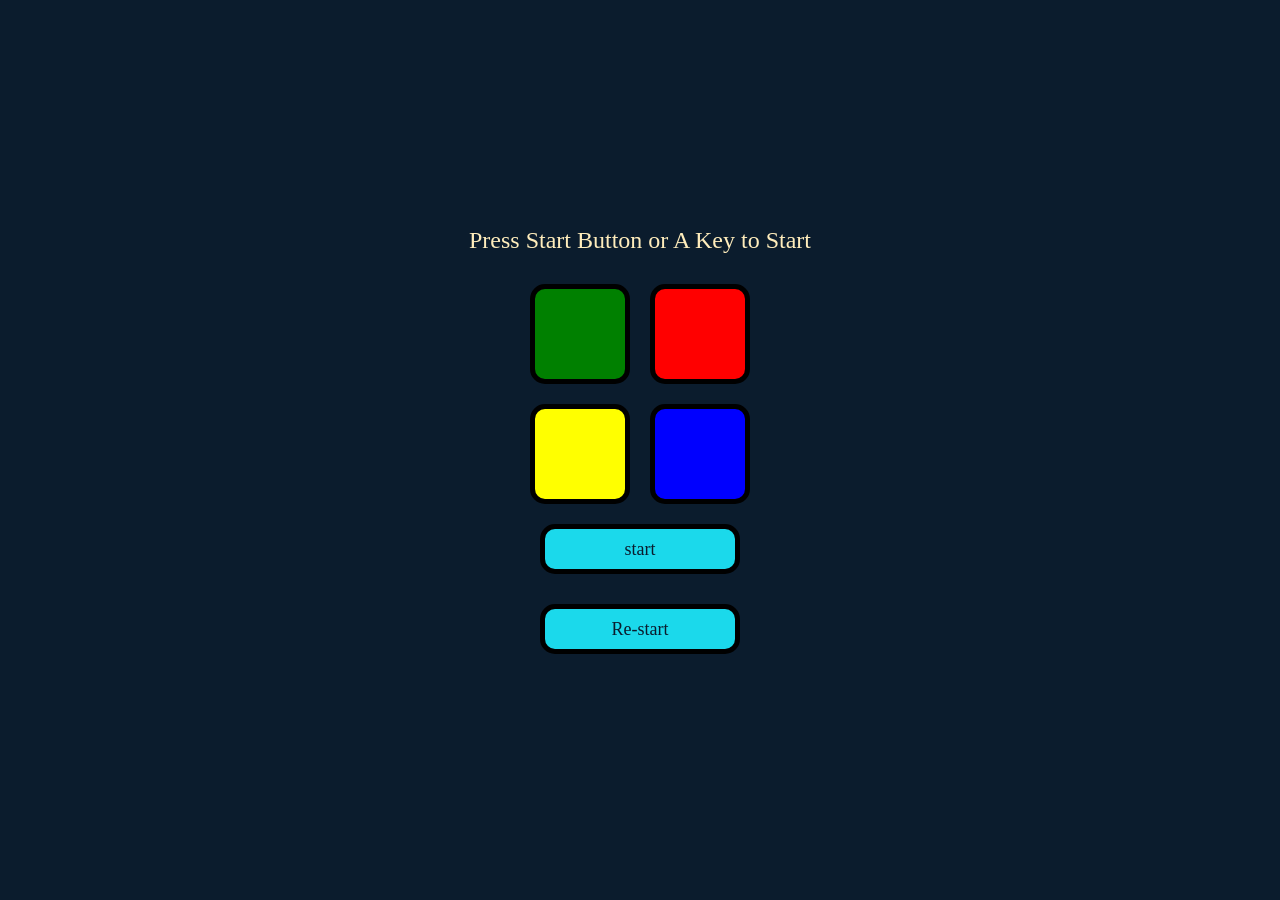
<file: 8-Simon_game/index.html>
<!DOCTYPE html>
<html lang="en">
<head>
    <meta charset="UTF-8">
    <meta name="viewport" content="width=device-width, initial-scale=1.0">
    <title>Document</title>
    <link href="https://cdn.jsdelivr.net/npm/bootstrap@5.3.3/dist/css/bootstrap.min.css" rel="stylesheet" integrity="sha384-QWTKZyjpPEjISv5WaRU9OFeRpok6YctnYmDr5pNlyT2bRjXh0JMhjY6hW+ALEwIH" crossorigin="anonymous">
    <link rel="stylesheet" href="1.css">
</head>
<body>
    <h1 id="level-title">Press Start Button or A Key to Start</h1>
    <div class="button-container">
        <div class="color-button green" id="green"></div>
        <div class="color-button red" id="red"></div>
        <div class="color-button yellow" id="yellow"></div>
        <div class="color-button blue" id="blue"></div>
    </div>
    <button class="start-button">start</button>
    <button class="Restart-button">Re-start</button>
    
    <script src="https://cdn.jsdelivr.net/npm/bootstrap@5.3.3/dist/js/bootstrap.bundle.min.js" integrity="sha384-YvpcrYf0tY3lHB60NNkmXc5s9fDVZLESaAA55NDzOxhy9GkcIdslK1eN7N6jIeHz" crossorigin="anonymous"></script>
    <script src="https://ajax.googleapis.com/ajax/libs/jquery/3.7.1/jquery.min.js"></script>
    <script src="1.js"></script>
</body>
</html>
</file>
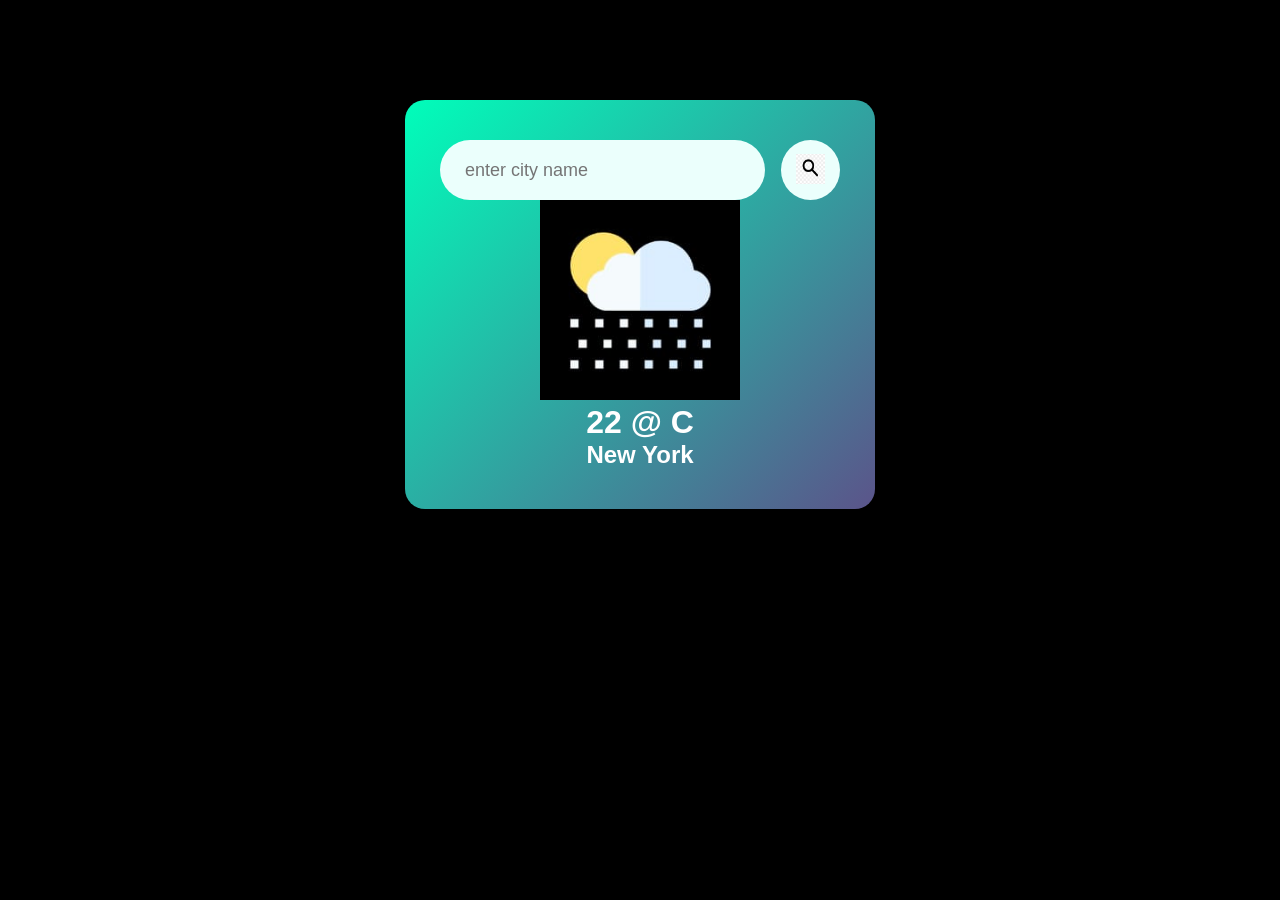
<file: 1/1.html>
<!DOCTYPE html>
<html lang="en">
<head>
    <meta charset="UTF-8">
    <meta name="viewport" content="width=device-width, initial-scale=1.0">
    <title>Document</title>
    <link rel="stylesheet" href="1.css">
</head>
<body>
    <div class="card">
        <div class="search">
            <input type="text" placeholder="enter city name" spellcheck="false">
            <button><img src="search.png"></button>
        </div>

        <div class="weather">
            <img src="rain.jpg" class="weather-icon">
            <h1 class="temp">22 @ C</h1>
            <h2 class="city">New York</h2>
        </div>
    </div>
</body>
</html>
</file>
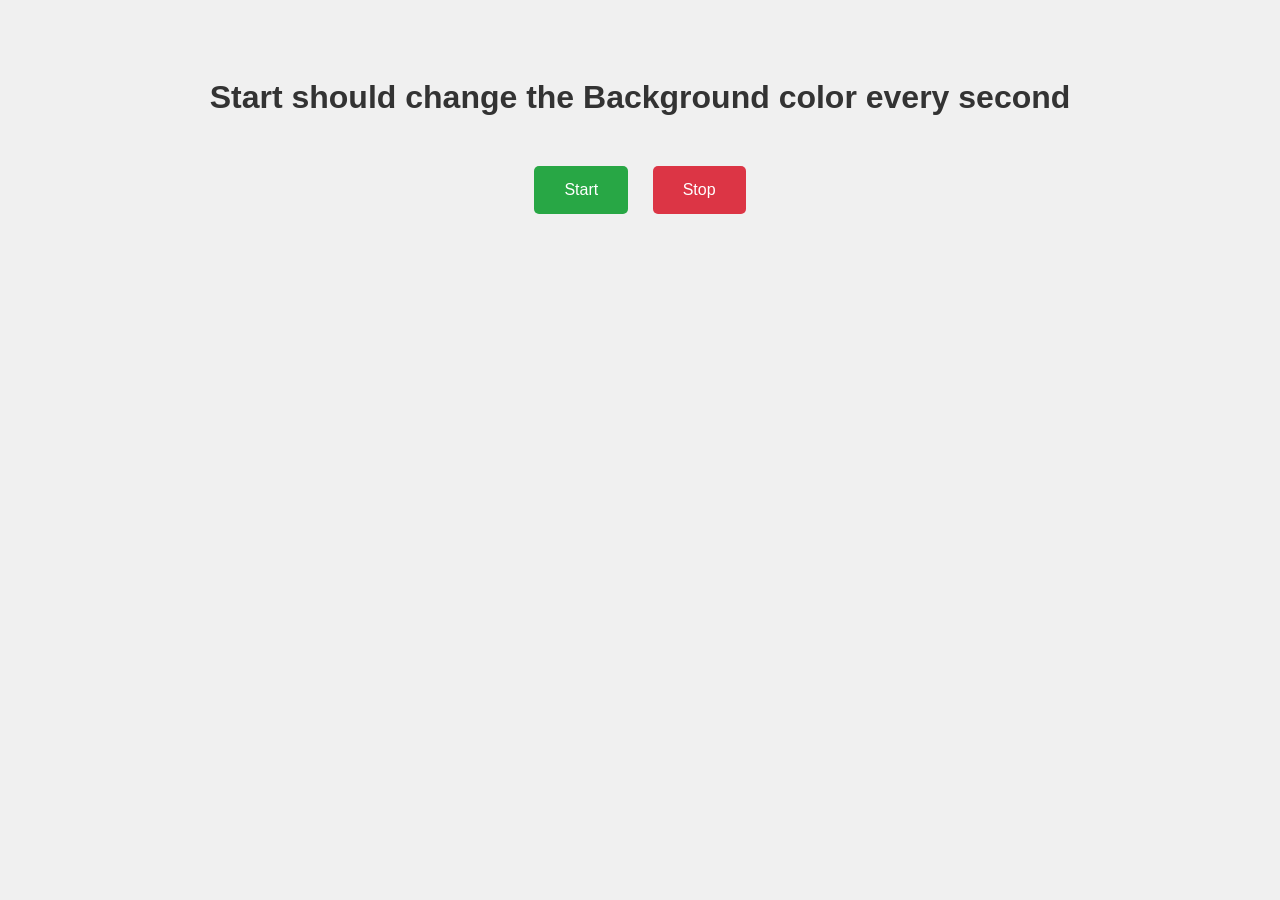
<file: 2_background_color_changer/5.html>
<!DOCTYPE html>
<html lang="en">
<head>
    <meta charset="UTF-8">
    <meta name="viewport" content="width=device-width, initial-scale=1.0">
    <title>Document</title>
    <link rel="stylesheet" href="5.css">
</head>
<body>
    <h1>Start should change the Background color every second</h1>
    <button id="start">Start</button>
    <button id="stop">Stop</button>
    <script src="5.js"></script>
</body>
</html>
</file>
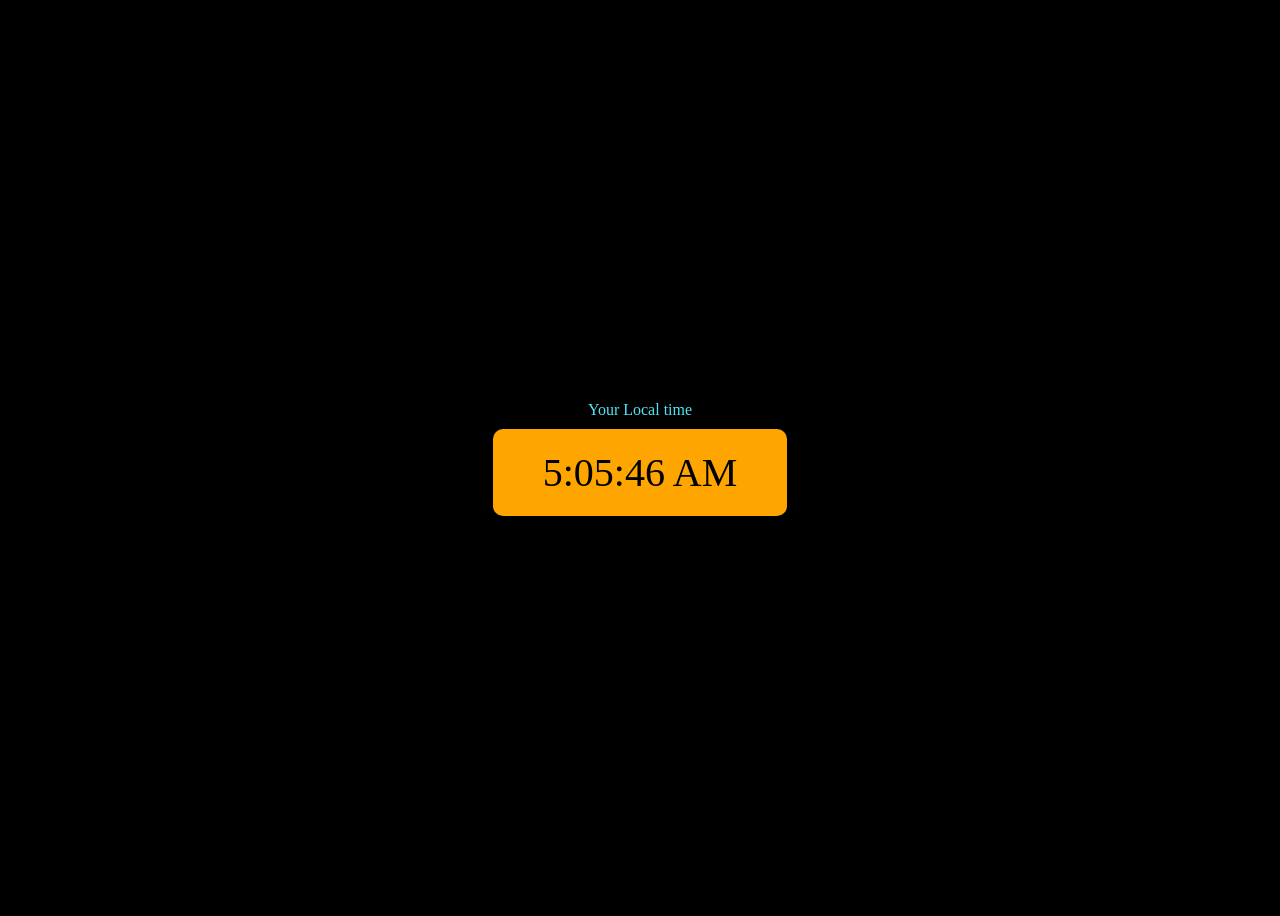
<file: 3_Digital_clock/3.html>
<!DOCTYPE html>
<html lang="en">
<head>
    <meta charset="UTF-8">
    <meta name="viewport" content="width=device-width, initial-scale=1.0">
    <title>Digital-Clock</title>
    <link rel="stylesheet" href="3.css">
</head>
<body>
    <nav>
        <div class="centre">
            <div id="banner"><span>Your Local time</span></div>
            <div id="clock"></div>
        </div>
    </nav>
</body>
<script src="3.js"></script>
</html>
</file>
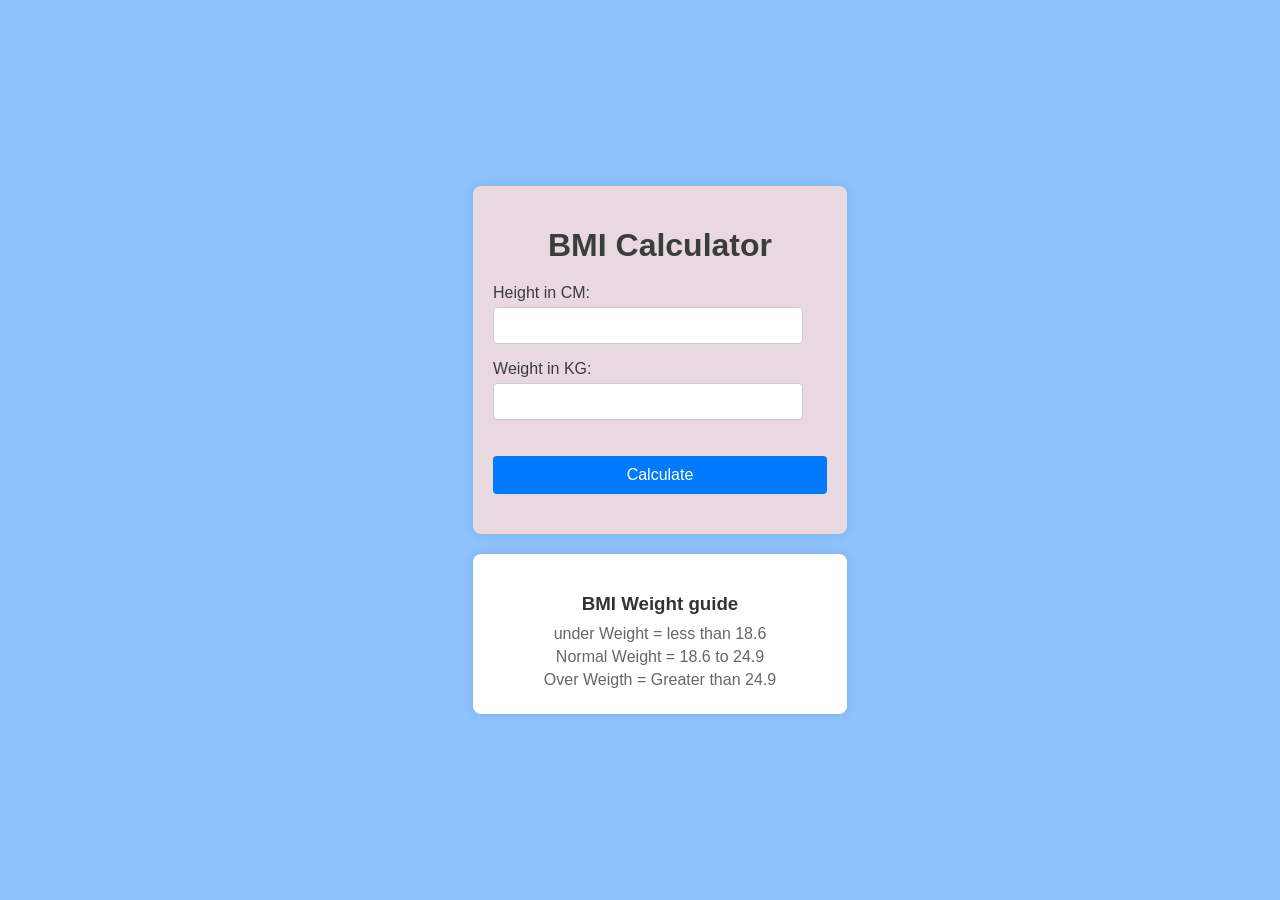
<file: 4_BMI_calculator/2.html>
<!DOCTYPE html>
<html lang="en">
<head>
    <meta charset="UTF-8">
    <meta name="viewport" content="width=device-width, initial-scale=1.0">
    <title>BMI calculator</title>
    <link rel="stylesheet" href="2.css">
</head>
<body>
    <form action="submit">
        <div class="container">
            <label><h1>BMI Calculator</h1></label>
            <label for="Height"><p>Height in CM: <input type="text" id="Height"></p></label>
            <label for="Weight"><p>Weight in KG: <input type="text" id="Weight"></p></label>
            <button type="submit">Calculate</button>
            <div id="results"></div>
        </div>
        
        <div id="weight-guide">
            <h3>BMI Weight guide</h3>
            <p>under Weight = less than 18.6</p>
            <p>Normal Weight = 18.6 to 24.9</p>
            <p>Over Weigth = Greater than 24.9</p>
        </div>
    </form>
</body>
<script src="2.js"></script>
</html>
</file>
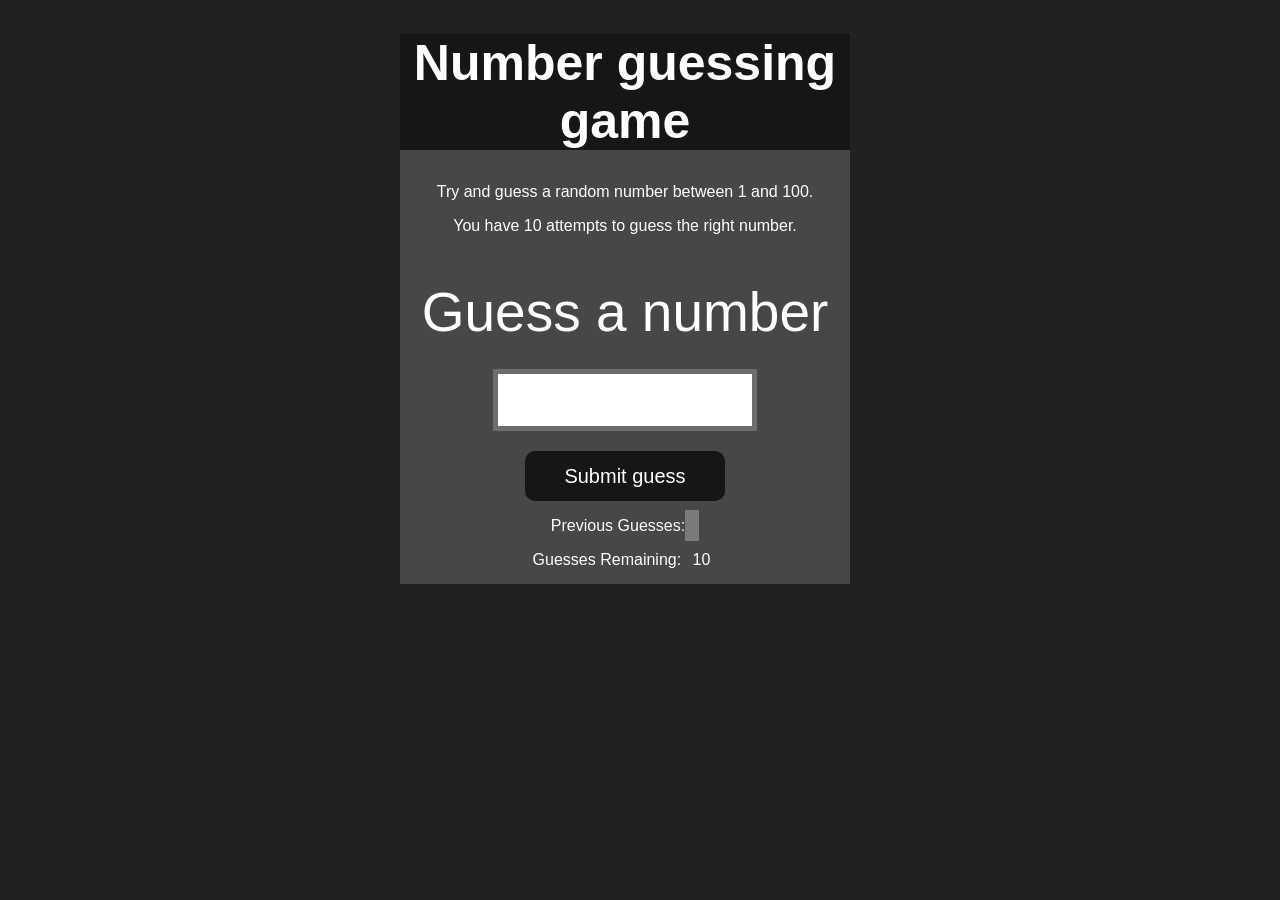
<file: 5_Guess_a_number/4.html>
<!DOCTYPE html>
<html lang="en">
<head>
    <meta charset="UTF-8">
    <meta name="viewport" content="width=device-width, initial-scale=1.0">
    <title>Document</title>
    <link rel="stylesheet" href="4.css">
</head>
<body style="background-color:#212121; color:#fff;">
    <div>
        <div id="wrapper">
            <h1>Number guessing game</h1>
          <p>Try and guess a random number between 1 and 100.</p>
          <p>You have 10 attempts to guess the right number.</p>
          </br>
              <form class="form">
                  <label2 for="guessField" id="guess">Guess a number</label>
                  <input type="text" id="guessField" class="guessField">
                  <input type="submit" id="subt" value="Submit guess" class="guessSubmit">
              </form>
      
              <div class="resultParas">
                  <p >Previous Guesses: <span class="guesses"></span></p>
                  <p >Guesses Remaining: <span class="lastResult">10</span></p>
                  <p class="lowOrHi"></p>
              </div>
    </div>
    <script src="4.js"></script>
</body>
</html>
</file>
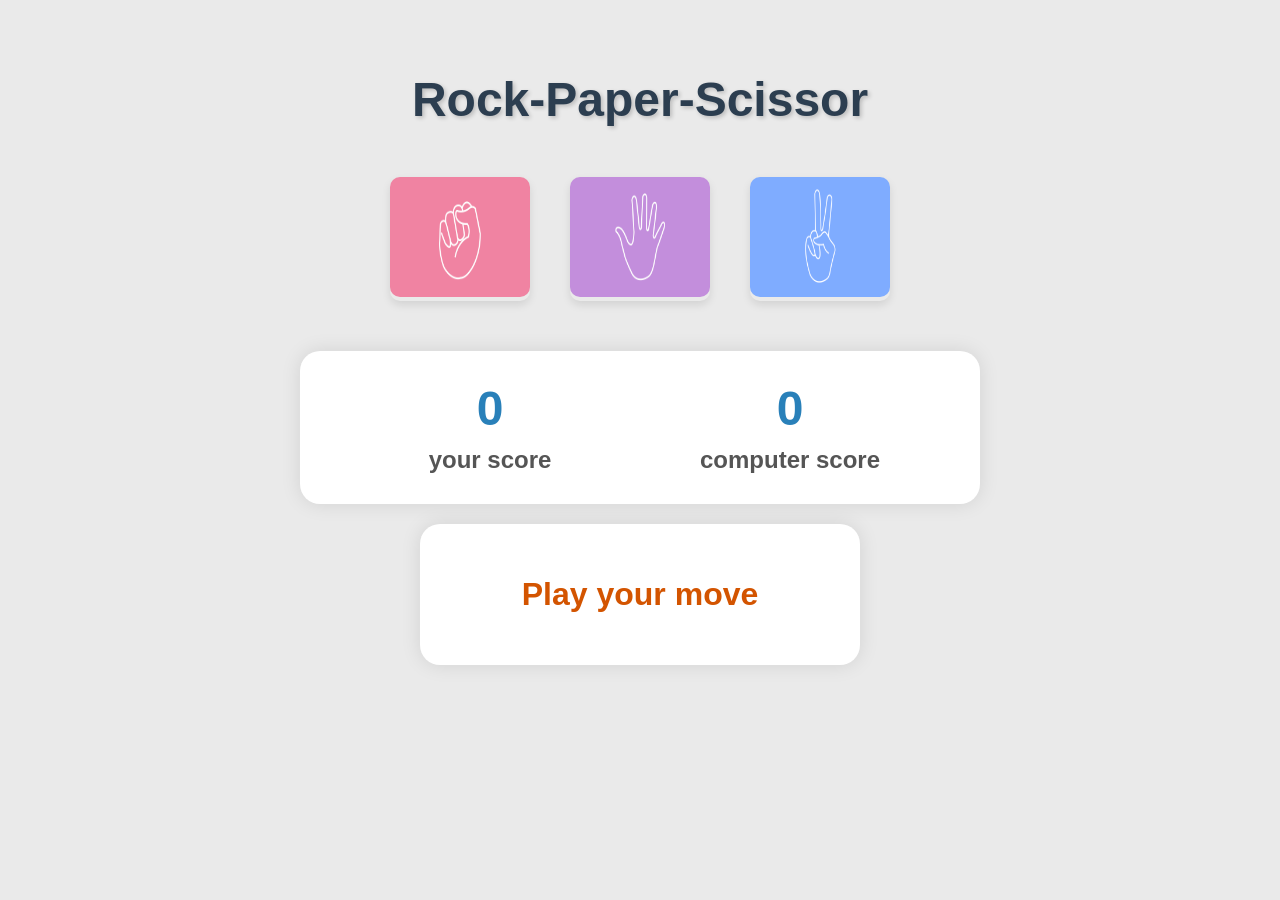
<file: 6_rock_paper_scissor/6.html>
<!DOCTYPE html>
<html lang="en">
<head>
    <meta charset="UTF-8">
    <meta name="viewport" content="width=device-width, initial-scale=1.0">
    <title>Rock_paper_scissor</title>
    <link rel="stylesheet" href="6.css">
</head>
<body>
    <h1>Rock-Paper-Scissor</h1>
    <div class="choices">
        <div class="choice" id="rock">
            <img src="rock.png">
        </div>
        <div class="choice" id="paper">
            <img src="paper.png">
        </div>
        <div class="choice" id="scissor">
            <img src="scissors.png">
        </div>
    </div>

    <div class="score_board">
        <div class="score">
            <p id="your-score">0</p>
            <p>your score</p>
        </div>
        <div class="score">
            <p id="comp-score">0</p>
            <p>computer score</p>
        </div>
    </div>

    <div class="message_container">
        <p id="message">Play your move</p>
    </div>

    <script src="6.js"></script>
</body>

</html>
</file>
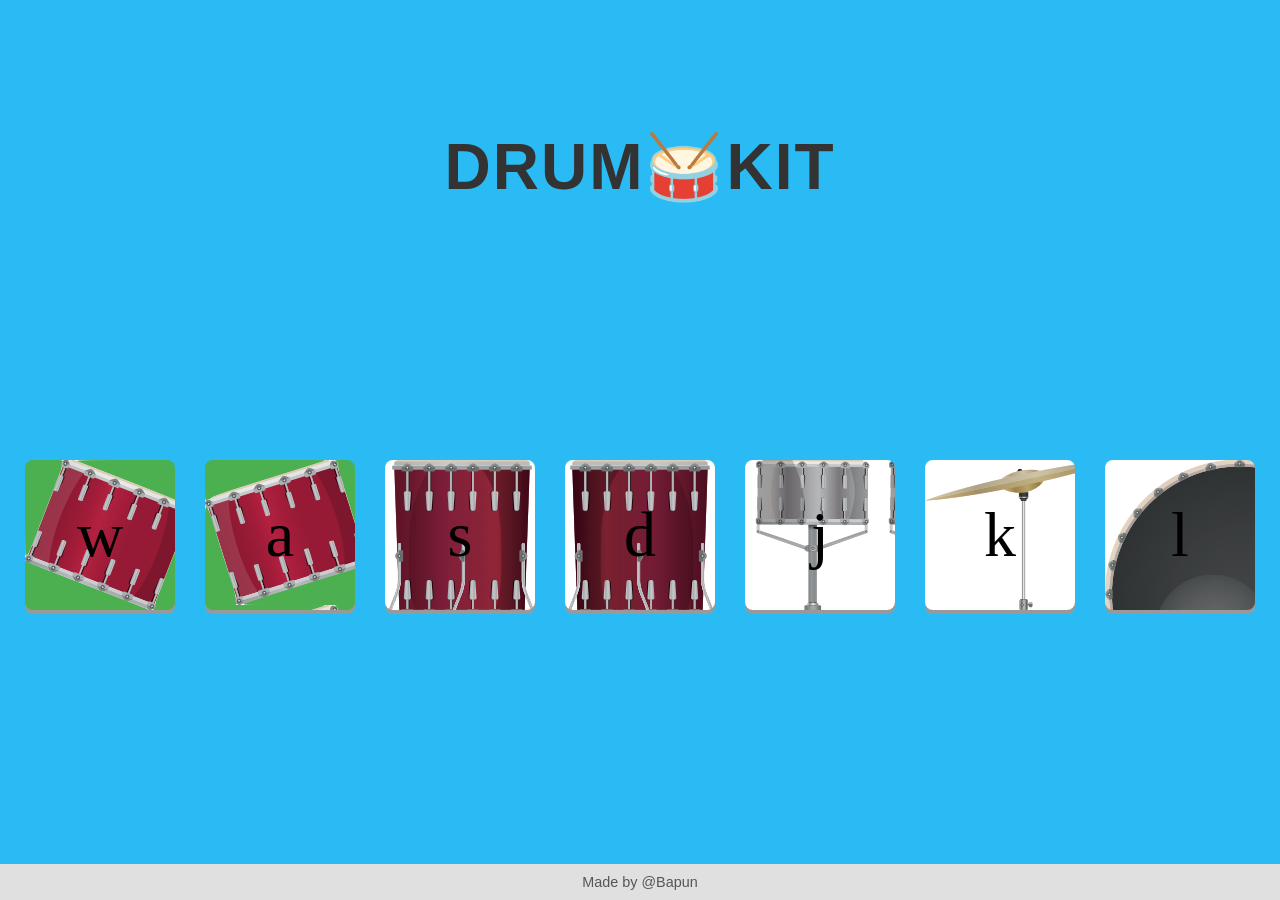
<file: 7_drum-kit/1.html>
<!DOCTYPE html>
<html lang="en">
<head>
    <meta charset="UTF-8" />
    <meta name="viewport" content="width=device-width, initial-scale=1.0" />
    <title>Drum- kit</title>
    <link rel="stylesheet" href="1.css" />
</head>
<body>
    <div class="title">
        <h1 id="title">DRUM🥁KIT</h1>
    </div>
    <div class="set">
        <button class="w drum">w</button>
        <button class="a drum">a</button>
        <button class="s drum">s</button>
        <button class="d drum">d</button>
        <button class="j drum">j</button>
        <button class="k drum">k</button>
        <button class="l drum">l</button>
    </div>
    <script src="1.js"></script>

    <footer>
        Made by @Bapun
    </footer>
</body>
</html>
</file>
<file: 8-Simon_game/1.css>
body {
    background-color: #0B1C2D;
    display: flex;
    flex-direction: column;
    align-items: center;
    justify-content: center;
    height: 100vh;
    margin: 0;
    font-family: 'Press Start 2P', cursive; /* Retro font */
}

h1 {
    color: #FFEDBC;
    font-size: 24px;
    margin-bottom: 30px;
}

.button-container {
    display: grid;
    grid-template-columns: 1fr 1fr;
    gap: 20px;
}

.color-button {
    width: 100px;
    height: 100px;
    border: 5px solid black;
    border-radius: 15px;
    cursor: pointer;
}

.start-button {
    width: 200px;
    height: 50px;
    border: 5px solid black;
    border-radius: 15px;
    cursor: pointer;
    background-color: #1bd9eb;
    color: #0B1C2D;
    font-size: 18px;
    margin-top: 20px;
    margin-bottom: 20px;
}

.start-button:active {
    box-shadow: 0 0 20px white;
    background-color: rgb(19, 22, 226);
    color: white;
}


.Restart-button {
    width: 200px;
    height: 50px;
    border: 5px solid black;
    border-radius: 15px;
    cursor: pointer;
    background-color: #1bd9eb;
    color: #0B1C2D;
    font-size: 18px;
    margin-top: 10px;
    margin-bottom: 20px;
}

.Restart-button:active {
    box-shadow: 0 0 20px white;
    background-color: rgb(19, 22, 226);
    color: white;
}

.red {
    background-color: red;
}

.green {
    background-color: green;
}

.blue {
    background-color: blue;
}

.yellow {
    background-color: yellow;
}

.color-button {
    transition: all 0.2s ease; /* Smooth transition for all properties */
}

.pressed {
    box-shadow: 0 0 20px white;
    background-color: grey;
}

.game-over {
    background-color: red;
    opacity: 0.8;
}
</file>
<file: 1/1.css>
*{
    margin: 0;
    padding: 0;
    font-family: 'poppins' , sans-serif;
    box-sizing: border-box;
}

body{
    background-color: black;
}

.card{
    
    width: 90%;
    max-width: 470px;
    background: linear-gradient(135deg, #00feba, #5b548a);
    color: #fff;
    margin: 100px auto 0;
    border-radius: 20px;
    padding: 40px 35px;
    text-align: center;
}

img{
    width: 50%;
    height: 50%;
    background-color: #ebfffc;
}

.search{
    width: 100%;
    display: flex;
    align-items: center;
    justify-content: space-between;
}

.search input{
    border: 0;
    outline: 0;
    background: #ebfffc;
    color: #555;
    padding: 10px 25px;
    height: 60px;
    border-radius: 30px;
    flex: 100%;
    margin-right: 16px;
    font-size: 18px;
}

.search button{
    border: 0;
    outline: 0;
    background: #ebfffc;
    border-radius: 50%;
    width: 75px;
    height: 60px;
    cursor: pointer;
}

.weathericon{
    background: none;
}
</file>
<file: 2_background_color_changer/5.css>
body {
    font-family: Arial, sans-serif;
    text-align: center;
    padding: 50px;
    background-color: #f0f0f0;
    transition: background-color 1s ease;
}

h1 {
    color: #333;
    margin-bottom: 40px;
}

button {
    padding: 15px 30px;
    font-size: 16px;
    margin: 10px;
    border: none;
    border-radius: 5px;
    cursor: pointer;
    transition: background-color 0.3s ease;
}

#start {
    background-color: #28a745;
    color: white;
}

#start:hover {
    background-color: #218838;
}

#stop {
    background-color: #dc3545;
    color: white;
}

#stop:hover {
    background-color: #c82333;
}
</file>
<file: 3_Digital_clock/3.css>
body{
    background-color: rgb(0, 0, 0);
    color: rgb(82, 227, 243);
}
.centre{
    display: flex;
    height: 100vh;
    justify-content: center;
    align-items: center;
    flex-direction: column;
}
#clock{
    color: black;
    font-size: 40px;
    background-color: orange;
    padding: 20px 50px;
    margin-top: 10px;
    border-radius: 10px;
}
</file>
<file: 4_BMI_calculator/2.css>
/* Styles for the body */
body {
    font-family: Arial, sans-serif;
    background-color: #8dc2ff;
    margin: 0;
    padding: 0;
    display: flex;
    justify-content: center;
    align-items: center;
    height: 100vh;
}

/* Styles for the form container */
.container {
    background-color: #e8d9e1;
    border-radius: 8px;
    box-shadow: 0 0 10px rgba(0, 0, 0, 0.1);
    padding: 20px;
    max-width: 400px;
    width: 100%;
}

/* Styles for the form heading */
.container h1 {
    text-align: center;
    color: #3c3c3c;
    margin-bottom: 20px;
}

/* Styles for the labels and input fields */
.container label {
    display: block;
    margin-bottom: 10px;
    color: #3c3c3c;
}

.container input[type="text"] {
    width: calc(100% - 24px);
    padding: 10px;
    margin-top: 5px;
    border: 1px solid #ccc;
    border-radius: 4px;
    box-sizing: border-box;
}

/* Styles for the button */
.container button {
    background-color: #007BFF;
    color: #fff;
    padding: 10px 20px;
    border: none;
    border-radius: 4px;
    cursor: pointer;
    width: 100%;
    font-size: 16px;
    margin-top: 20px;
}

.container button:hover {
    background-color: #0056b3;
}

/* Styles for the results section */
#results {
    margin-top: 20px;
    text-align: center;
    color: #333;
}

/* Styles for the weight guide */
#weight-guide {
    background-color: #ffffff;
    border-radius: 8px;
    box-shadow: 0 0 10px rgba(0, 0, 0, 0.1);
    padding: 20px;
    max-width: 400px;
    width: 100%;
    margin-top: 20px;
}

#weight-guide h3 {
    text-align: center;
    color: #333;
    margin-bottom: 10px;
}

#weight-guide p {
    color: #666;
    margin: 5px 0;
    text-align: center;
}
</file>
<file: 5_Guess_a_number/4.css>
html {
    font-family: sans-serif;
  }
  
  body {
    width: 300px;
    max-width: 750px;
    min-width: 480px;
    margin: 0 auto;
    background-color: #212121;
  }
  
  .lastResult {
    color: white;
    padding: 7px;
  }
  
  .guesses {
    color: white;
    padding: 7px;
  }
  
  button {
    background-color: #141414;
    color: #fff;
    width: 250px;
    height: 50px;
    border-radius: 25px;
    font-size: 30px;
    border-style: none;
    margin-top: 30px;
    /* margin-left: 50px; */
  }
  
  #subt {
    background-color: #161616;
    color: #ffffff;
    width: 200px;
    height: 50px;
    border-radius: 10px;
    font-size: 20px;
    border-style: none;
    margin-top: 20px;
    /* margin-left: 75px; */
  }
  
  #guessField {
    color: #000;
    width: 250px;
    height: 50px;
    font-size: 30px;
    border-style: none;
    margin-top: 25px;
  
    /* margin-left: 50px; */
    border: 5px solid #6c6d6d;
    text-align: center;
  }
  
  #guess {
    font-size: 55px;
    /* margin-left: 90px; */
    margin-top: 120px;
    color: #fff;
  }
  
  .guesses {
    background-color: #7a7a7a;
  }
  
  #wrapper {
    box-sizing: border-box;
    text-align: center;
    width: 450px;
    height: 550px;
    background-color: #474747;
    color: #fff;
    font-size: 25px;
  }
  
  h1 {
    background-color: #161616;
  
    color: #fff;
    text-align: center;
  }
  
  p {
    font-size: 16px;
    text-align: center;
  }
</file>
<file: 6_rock_paper_scissor/6.css>
/* 6.css */

body {
    font-family: 'Segoe UI', Tahoma, Geneva, Verdana, sans-serif;
    background-color: #eaeaea;
    text-align: center;
    padding: 40px;
    margin: 0;
    color: #444;
}

h1 {
    font-size: 3em;
    margin-bottom: 20px;
    color: #2c3e50;
    text-shadow: 2px 2px 4px rgba(0, 0, 0, 0.2);
}

.choices {
    display: flex;
    justify-content: center;
    align-items: center;
    margin: 30px 0;
    flex-wrap: wrap;
}

.choice {
    margin: 20px;
    cursor: pointer;
    border-radius: 10px;
    box-shadow: 0 4px 8px rgba(0, 0, 0, 0.1);
    transition: transform 0.2s, box-shadow 0.2s;
}

.choice img {
    width: 140px;
    height: 120px;
    border-radius: 10px;
}

.choice:hover {
    transform: scale(1.2);
    box-shadow: 0 8px 16px rgba(0, 0, 0, 0.2);
}

.score_board {
    display: flex;
    justify-content: center;
    margin: 40px 0;
    background-color: #fff;
    border-radius: 20px;
    box-shadow: 0px 0px 20px rgba(0, 0, 0, 0.1);
    padding: 20px 40px;
    max-width: 600px;
    margin: 0 auto;
}

.score {
    flex: 1;
    margin: 0 20px;
    color: #555;
}

.score p {
    margin: 10px 0;
    font-size: 1.5em;
    font-weight: 600;
}

#your-score, #comp-score {
    font-size: 3em;
    color: #2980b9;
    font-weight: bold;
}

.message_container {
    margin-top: 30px;
    background-color: #fff;
    padding: 20px;
    border-radius: 20px;
    box-shadow: 0px 0px 20px rgba(0, 0, 0, 0.1);
    max-width: 400px;
    margin: 20px auto;
    animation: fadeIn 1s ease-in-out;
}

#message {
    font-size: 2em;
    color: #d35400;
    font-weight: bold;
}

@keyframes fadeIn {
    from { opacity: 0; }
    to { opacity: 1; }
}

/* Responsive Design */
@media (max-width: 768px) {
    h1 {
        font-size: 2.5em;
    }

    .choice img {
        width: 90px;
        height: 90px;
    }

    .score_board {
        flex-direction: column;
        padding: 15px 20px;
    }

    .score {
        margin: 10px 0;
    }

    #your-score, #comp-score {
        font-size: 2.5em;
    }

    .message_container {
        max-width: 100%;
        padding: 15px;
    }

    #message {
        font-size: 1.8em;
    }
}

@media (max-width: 480px) {
    h1 {
        font-size: 2em;
    }

    .choice img {
        width: 70px;
        height: 70px;
    }

    .score_board {
        padding: 10px 15px;
    }

    .score p {
        font-size: 1.2em;
    }

    #your-score, #comp-score {
        font-size: 2em;
    }

    .message_container {
        padding: 10px;
    }

    #message {
        font-size: 1.5em;
    }
}
</file>
<file: 7_drum-kit/1.css>
* {
    margin: 0;
    padding: 0;
    box-sizing: border-box;
}

html, body {
    height: 100%;
    font-family: 'Arial', sans-serif;
    background-color: #2bbbf4; /* Light grey background for contrast */
}

body {
    display: flex;
    flex-direction: column;
    justify-content: space-between; /* Ensures space between elements */
    align-items: center;
    margin: 0;
}

.title {
    margin-top: 130px; /* Add some top margin for spacing */
}

h1#title {
    font-size: 4rem;
    color: #333; /* Dark color for better readability */
    text-align: center;
    letter-spacing: 2px; /* Adds some spacing between letters */
}

.set {
    display: flex;
    flex-wrap: wrap;
    justify-content: center;
    gap: 30px; /* Space between buttons */
    margin: 20px 0; /* Adds space above and below the buttons */
}

button.drum {
    width: 150px;
    height: 150px;
    font-size: 4rem;
    font-family: 'Times New Roman', Times, serif;
    background-color: #4CAF50; /* Green background for buttons */
    color: rgb(0, 0, 0);
    border: none;
    border-radius: 8px;
    cursor: pointer;
    box-shadow: 0 4px #999;
    transition: background-color 0.3s ease, transform 0.1s ease;
}

button.drum:hover {
    background-color: #45a049; /* Darker green on hover */
}

button.drum:active {
    background-color: #3e8e41; /* Even darker green when pressed */
    transform: translateY(2px);
    box-shadow: 0 2px #666;
}

.pressed{
    box-shadow: 0 3px 4px 0 #dbebf3;
    opacity: 0.5;
}

footer {
    width: 100%;
    text-align: center;
    padding: 10px 0;
    font-size: 0.9rem;
    color: #555;
    background-color: #e0e0e0; /* Light grey background for footer */
}

footer a {
    color: #333;
    text-decoration: none;
    font-weight: bold;
}

footer a:hover {
    text-decoration: underline;
}

.w{
    background-image: url("images/tom1.png");
}

.a{
    background-image: url("images/tom2.png");
}

.s{
    background-image: url("images/tom3.png");
}

.d{
    background-image: url("images/tom4.png");
}

.j{
    background-image: url("images/snare.png");
}

.k{
    background-image: url("images/crash.png");
}

.l{
    background-image: url("images/kick.png");
}
</file>
